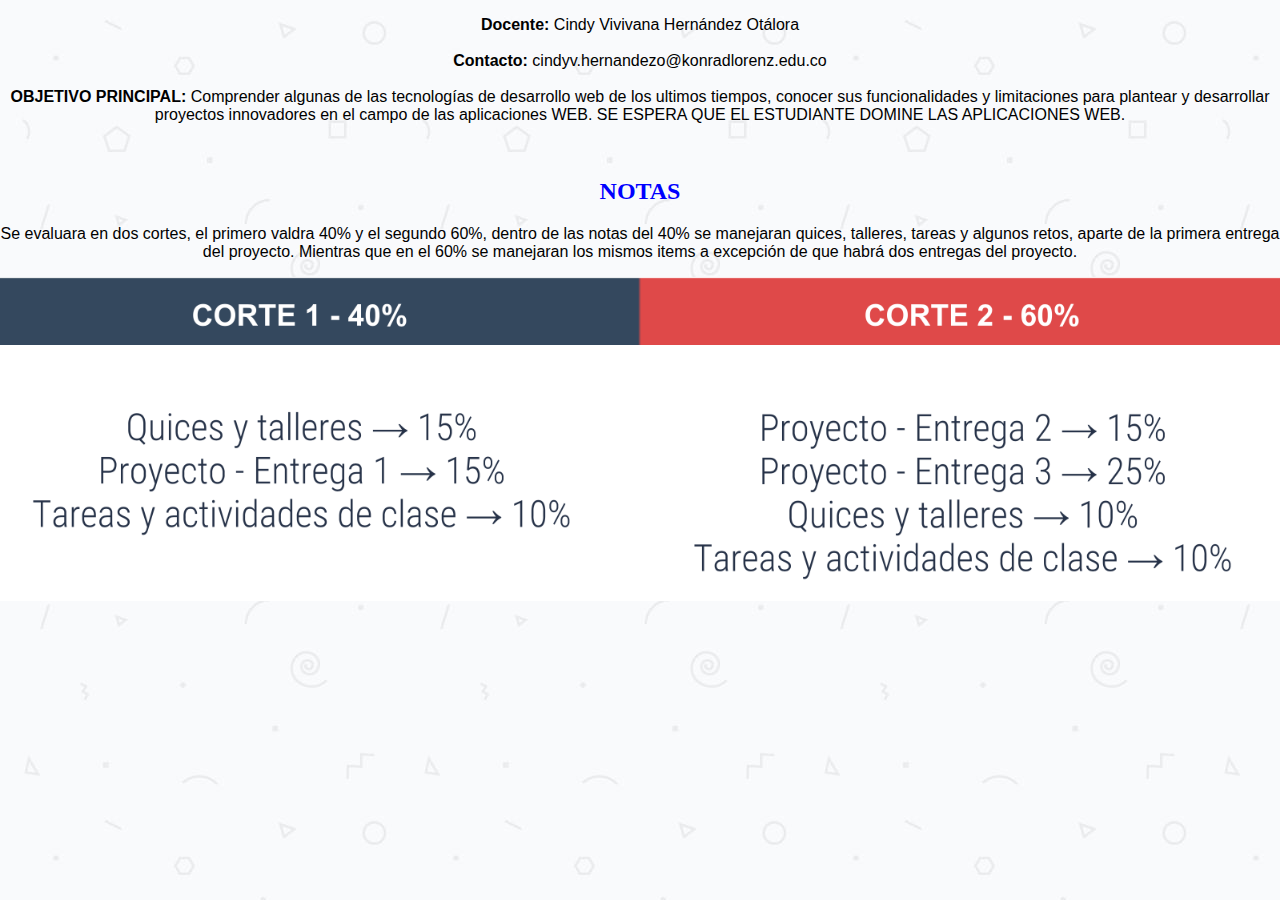
<file: introduccion.html>
<!DOCTYPE html>
<html>
<head>
	<title>Introduccion al curso</title>
	<meta charset="UTF-8">
  <meta name="viewport" content="width=device-width, initial-scale=1.0">
  <link href="estilosGeneral.css" rel="stylesheet" type="text/css">
</head>

<body>
  <p> <b>Docente: </b> Cindy Vivivana Hernández Otálora <br> <br>
           <b>Contacto:</b> cindyv.hernandezo@konradlorenz.edu.co <br> <br>
           <b>OBJETIVO PRINCIPAL:</b> Comprender algunas de las tecnologías de desarrollo web
           de los ultimos tiempos, conocer sus funcionalidades y limitaciones para plantear y desarrollar
           proyectos innovadores en el campo de las aplicaciones WEB. SE ESPERA QUE EL ESTUDIANTE DOMINE
           LAS APLICACIONES WEB.
       </p>

<br>
       <h2>NOTAS</h2>

       <p> Se evaluara en dos cortes, el primero valdra 40% y el segundo 60%, dentro
         de las notas del 40% se manejaran quices, talleres, tareas y algunos retos,
         aparte de la primera entrega del proyecto. Mientras que en el 60% se manejaran
         los mismos items a excepción de que habrá dos entregas del proyecto.
        </p>

       <img src="img/calificaciones.jpg" style="z-index:-5; top: 0; left: 0;" alt="banner" width="100%" height="100%">
</body>
</html>
</file>
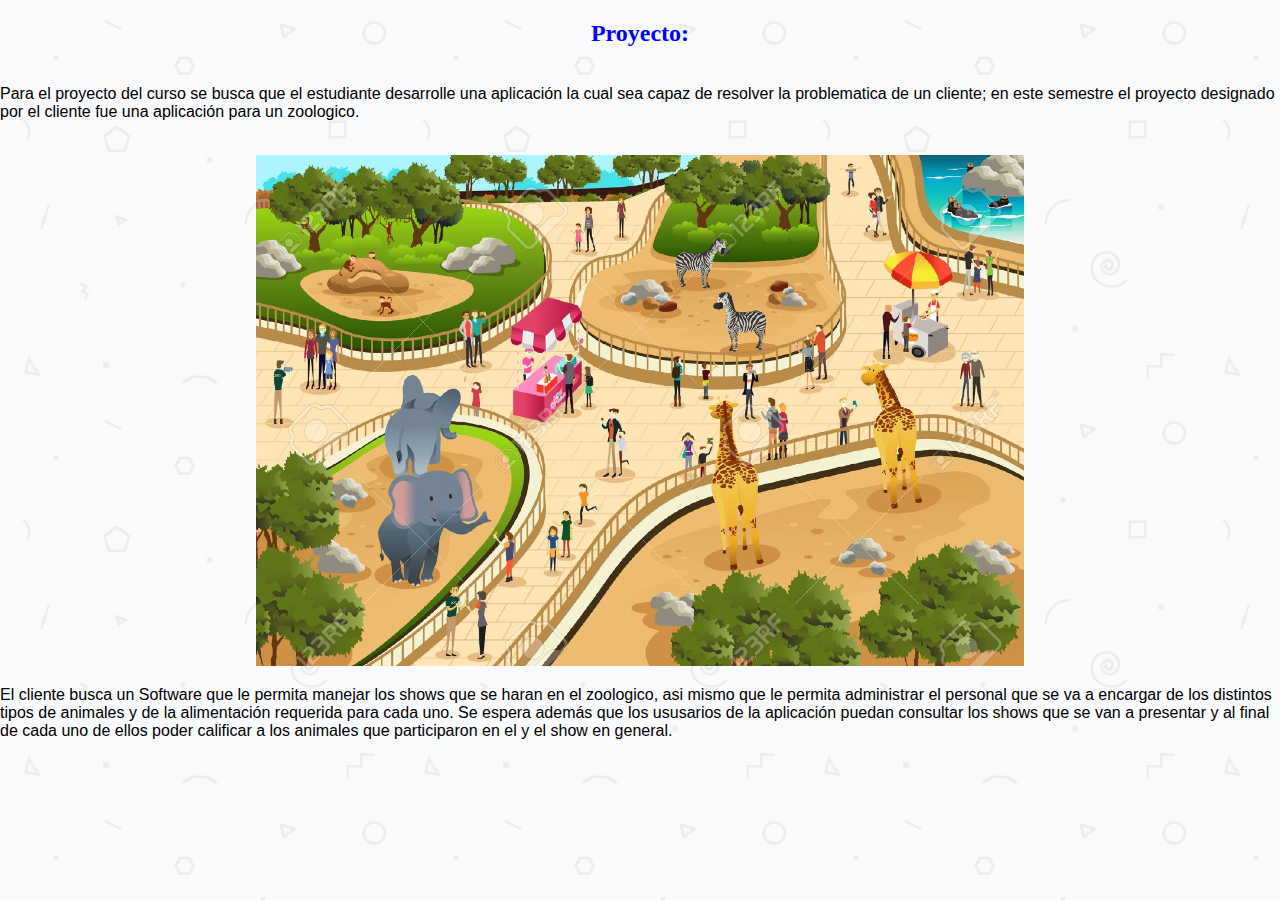
<file: Proyecto.html>
<!DOCTYPE html>
<html>

    <head>
      <meta name="viewport" content="width=device-width, initial-scale=1">
      <link href="estilosGeneral.css" rel="stylesheet" type="text/css">
      <meta charset="utf-8">
      <title>Proyecto de clase</title>
      <link rel="stylesheet" href="https://stackpath.bootstrapcdn.com/bootstrap/4.1.3/css/bootstrap.min.css" integrity="sha384-MCw98/SFnGE8fJT3GXwEOngsV7Zt27NXFoaoApmYm81iuXoPkFOJwJ8ERdknLPMO" crossorigin="anonymous"> <!-- este es para el css -->
      <script src="https://code.jquery.com/jquery-3.3.1.slim.min.js" integrity="sha384-q8i/X+965DzO0rT7abK41JStQIAqVgRVzpbzo5smXKp4YfRvH+8abtTE1Pi6jizo" crossorigin="anonymous"></script>
      <script src="https://cdnjs.cloudflare.com/ajax/libs/popper.js/1.14.3/umd/popper.min.js" integrity="sha384-ZMP7rVo3mIykV+2+9J3UJ46jBk0WLaUAdn689aCwoqbBJiSnjAK/l8WvCWPIPm49" crossorigin="anonymous"></script>
      <script src="https://stackpath.bootstrapcdn.com/bootstrap/4.1.3/js/bootstrap.min.js" integrity="sha384-ChfqqxuZUCnJSK3+MXmPNIyE6ZbWh2IMqE241rYiqJxyMiZ6OW/JmZQ5stwEULTy" crossorigin="anonymous"></script> <!-- esto es para jquery -->
    </head>

    <body>
      <p> <h2>Proyecto: </h2> <br>
            Para el proyecto del curso se busca que el estudiante desarrolle una aplicación
            la cual sea capaz de resolver la problematica de un cliente; en este semestre
            el proyecto designado por el cliente fue una aplicación para un zoologico.
            <br><br>

            <p align="middle">
            <img src="img/zoo.jpg" style="z-index:-5; top: 0; left: 0;" alt="banner" width="60%" height="50%">
          </p>

            El cliente busca un Software que le permita manejar los shows que se haran en el
            zoologico, asi mismo que le permita administrar el personal que se va a encargar
            de los distintos tipos de animales y de la alimentación requerida para cada uno.

            Se espera además que los ususarios de la aplicación puedan consultar los shows que
            se van a presentar y al final de cada uno de ellos poder calificar a los animales
            que participaron en el y el show en general.



           </p>

</body>

</html>
</file>
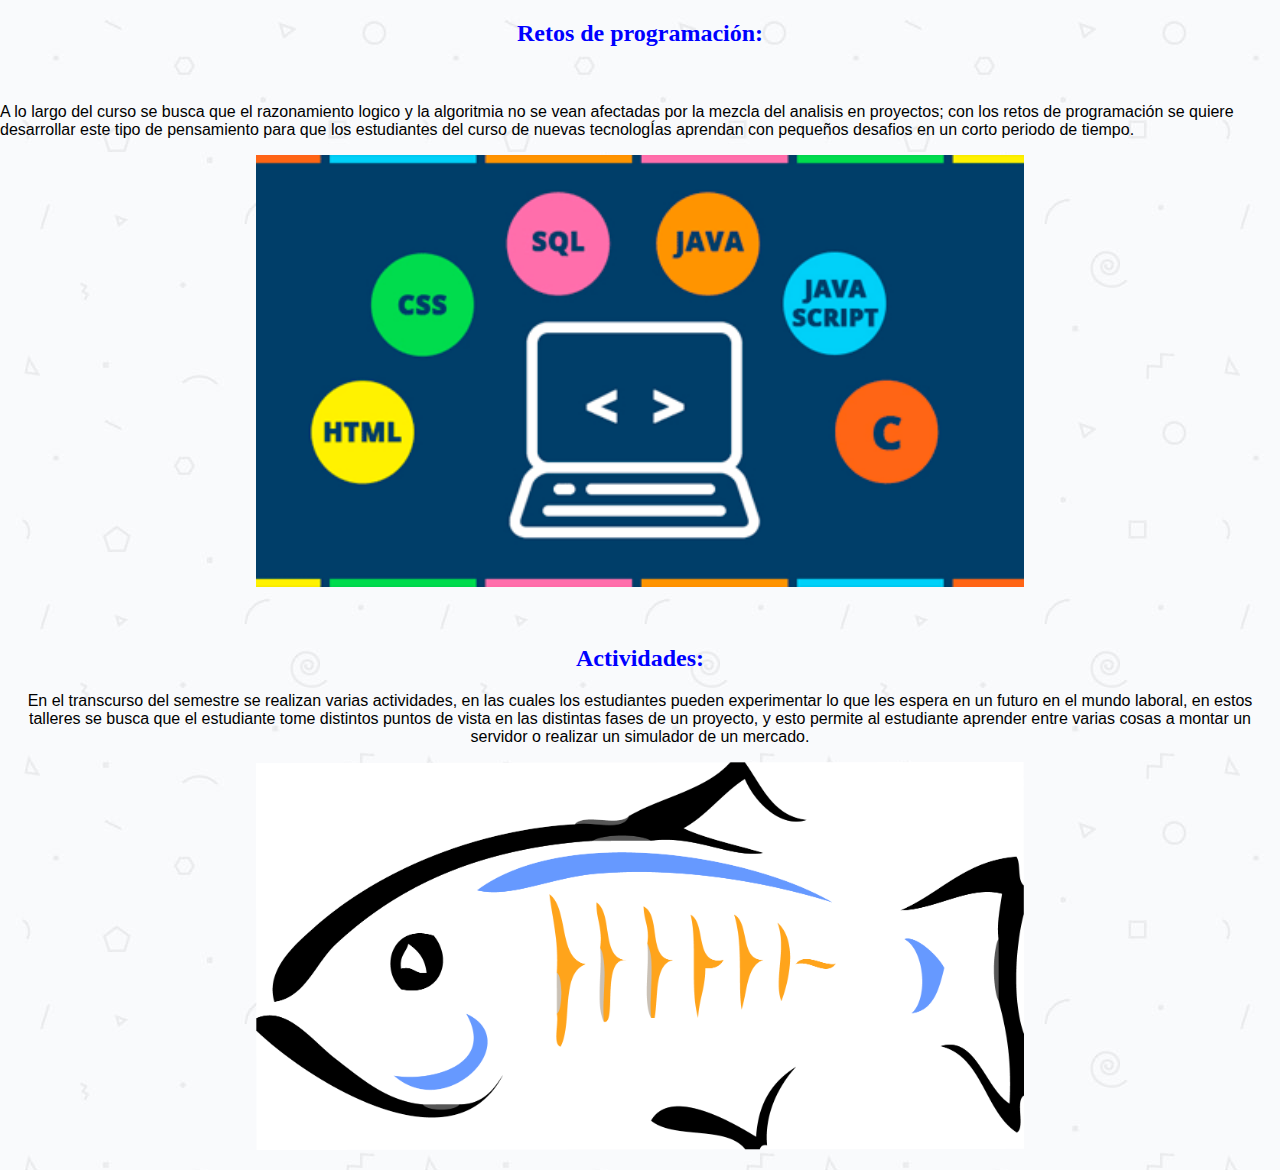
<file: Retos.html>
<!DOCTYPE html>
<html>

<head>
  <meta name="viewport" content="width=device-width, initial-scale=1">
  <link href="estilosGeneral.css" rel="stylesheet" type="text/css">
  <meta charset="utf-8">
  <title>Retos de programacion</title>
  <link rel="stylesheet" href="https://stackpath.bootstrapcdn.com/bootstrap/4.1.3/css/bootstrap.min.css" integrity="sha384-MCw98/SFnGE8fJT3GXwEOngsV7Zt27NXFoaoApmYm81iuXoPkFOJwJ8ERdknLPMO" crossorigin="anonymous"> <!-- este es para el css -->
  <script src="https://code.jquery.com/jquery-3.3.1.slim.min.js" integrity="sha384-q8i/X+965DzO0rT7abK41JStQIAqVgRVzpbzo5smXKp4YfRvH+8abtTE1Pi6jizo" crossorigin="anonymous"></script>
  <script src="https://cdnjs.cloudflare.com/ajax/libs/popper.js/1.14.3/umd/popper.min.js" integrity="sha384-ZMP7rVo3mIykV+2+9J3UJ46jBk0WLaUAdn689aCwoqbBJiSnjAK/l8WvCWPIPm49" crossorigin="anonymous"></script>
  <script src="https://stackpath.bootstrapcdn.com/bootstrap/4.1.3/js/bootstrap.min.js" integrity="sha384-ChfqqxuZUCnJSK3+MXmPNIyE6ZbWh2IMqE241rYiqJxyMiZ6OW/JmZQ5stwEULTy" crossorigin="anonymous"></script> <!-- esto es para jquery -->


</head>

<body>
  <p> <h2>Retos de programación: </h2> <br> <br>

           A lo largo del curso se busca que el razonamiento logico y la algoritmia no se
           vean afectadas por la mezcla del analisis en proyectos; con los retos de programación
           se quiere desarrollar este tipo de pensamiento para que los estudiantes del curso de
           nuevas tecnologÍas aprendan con pequeños desafios en un corto periodo de tiempo.
       </p>

       <p align="middle">
       <img src="img/retoProg.jpg" style="z-index:-5; top: 0; left: 0;" alt="banner" width="60%" height="40%">
     </p>

  <br>
       <h2>Actividades: </h2>

       <p> En el transcurso del semestre se realizan varias actividades, en las cuales los estudiantes pueden
         experimentar lo que les espera en un futuro en el mundo laboral, en estos talleres se busca que el estudiante
         tome distintos puntos de vista en las distintas fases de un proyecto, y esto permite al estudiante aprender entre varias
         cosas a montar un servidor o realizar un simulador de un mercado.
        </p>

        <p align="middle">
        <img src="img/glass.png" style="z-index:-5; top: 0; left: 0;" alt="banner" width="60%" height="40%">
      </p>
</body>

</html>
</file>
<file: estilosGeneral.css>
body {
    margin: 0;
    font-family: Arial, Helvetica, sans-serif;
    background-image: url(img/fondo.jpg);
}


p{
    text-align: center;
}

p1{
    text-align: justify;
}

p2{
    text-align: center;
    color: red;
}

h1{
    font-size: 50px;
    font-family: cursive;
    text-align: center;
    color: blue;
}

h2{
    font-family: cursive;
    text-align: center;
    color: blue;
}

h3{
    font-family: cursive;
    text-align: center;
    color: red;
}

.topnav {
    overflow: hidden;
    background-color: #333;
    position: fixed;
    top: 0;
    width: 100%;
}

.topnav a {
    float: left;
    display: block;
    color: #f2f2f2;
    text-align: center;
    padding: 14px 16px;
    text-decoration: none;
    font-size: 17px;
}

.topnav a:hover {
    background-color: #ddd;
    color: black;
}

.topnav a.active {
    background-color: rgb(0, 0, 255);
    color: white;
}

.button {
    padding: 15px 25px;
    font-size: 24px;
    text-align: center;
    cursor: pointer;
    outline: none;
    color: #fff;
    background-color: #0000ff;
    border: none;
    border-radius: 15px;
    box-shadow: 0 9px #999;
}

.button:hover {
    background-color: #8080ff
}

.button:active {
    background-color: #0000b3;
    box-shadow: 0 5px #666;
    transform: translateY(4px);
}




/* 
    Created on : 14 feb 2019, 11:43:25
    Author     : Diego Cortazar
*/
</file>
